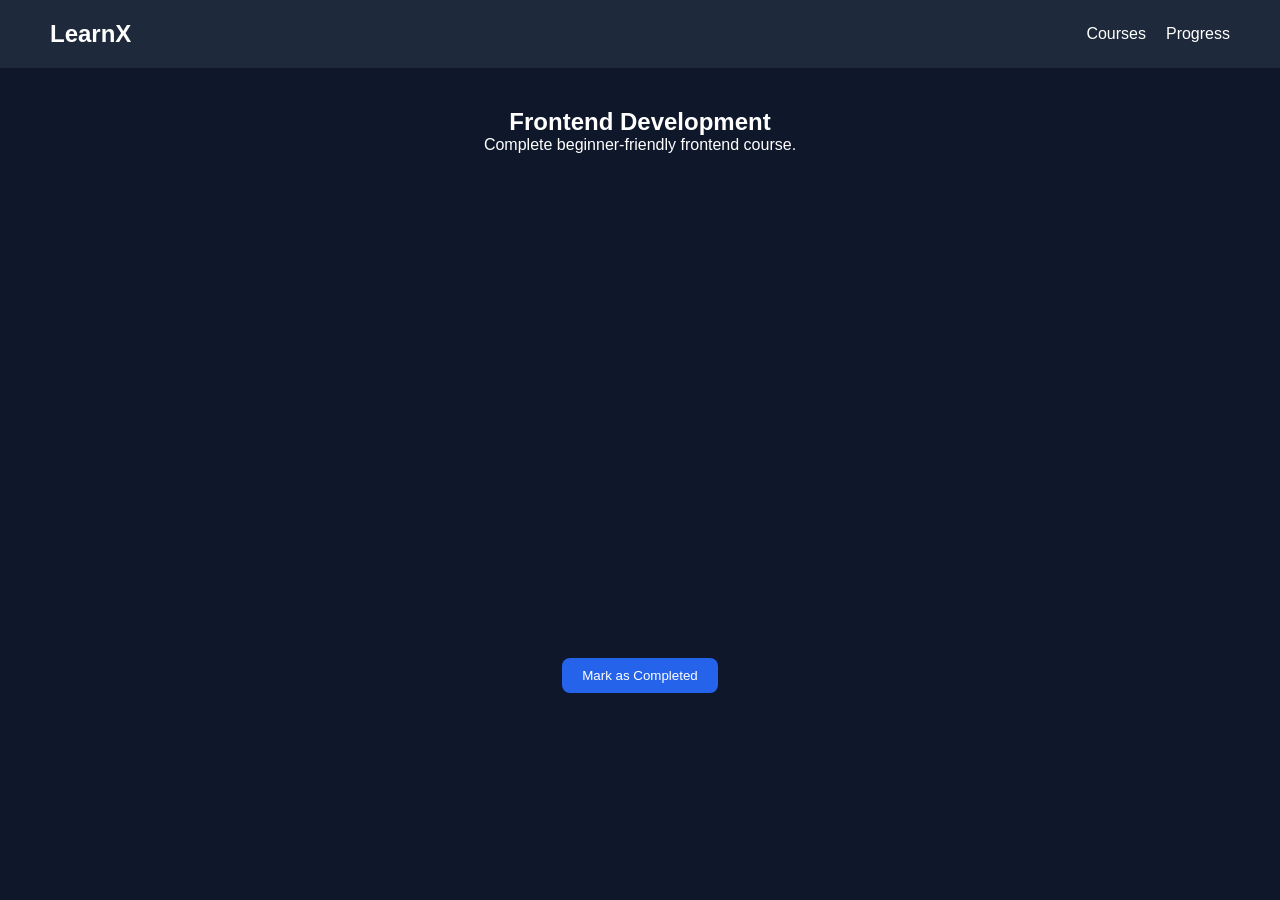
<file: course.html>
<!DOCTYPE html>
<html lang="en">

<head>
  <meta charset="UTF-8">
  <meta name="viewport" content="width=device-width, initial-scale=1.0">

  <title>Course Details</title>

  <link rel="stylesheet" href="style.css">
</head>

<body>

  <nav>

    <h1>LearnX</h1>

    <ul>
      <li><a href="index.html">Courses</a></li>
      <li><a href="progress.html">Progress</a></li>
    </ul>

  </nav>

  <section class="course-page">

    <h2>Frontend Development</h2>

    <p>Complete beginner-friendly frontend course.</p>

    <div class="video-container">

      <iframe
        src="https://www.youtube.com/embed/UB1O30fR-EE"
        title="YouTube video"
        allowfullscreen>
      </iframe>

    </div>

    <button onclick="markComplete()" class="btn">
      Mark as Completed
    </button>

  </section>

  <script src="script.js"></script>

</body>

</html>
</file>
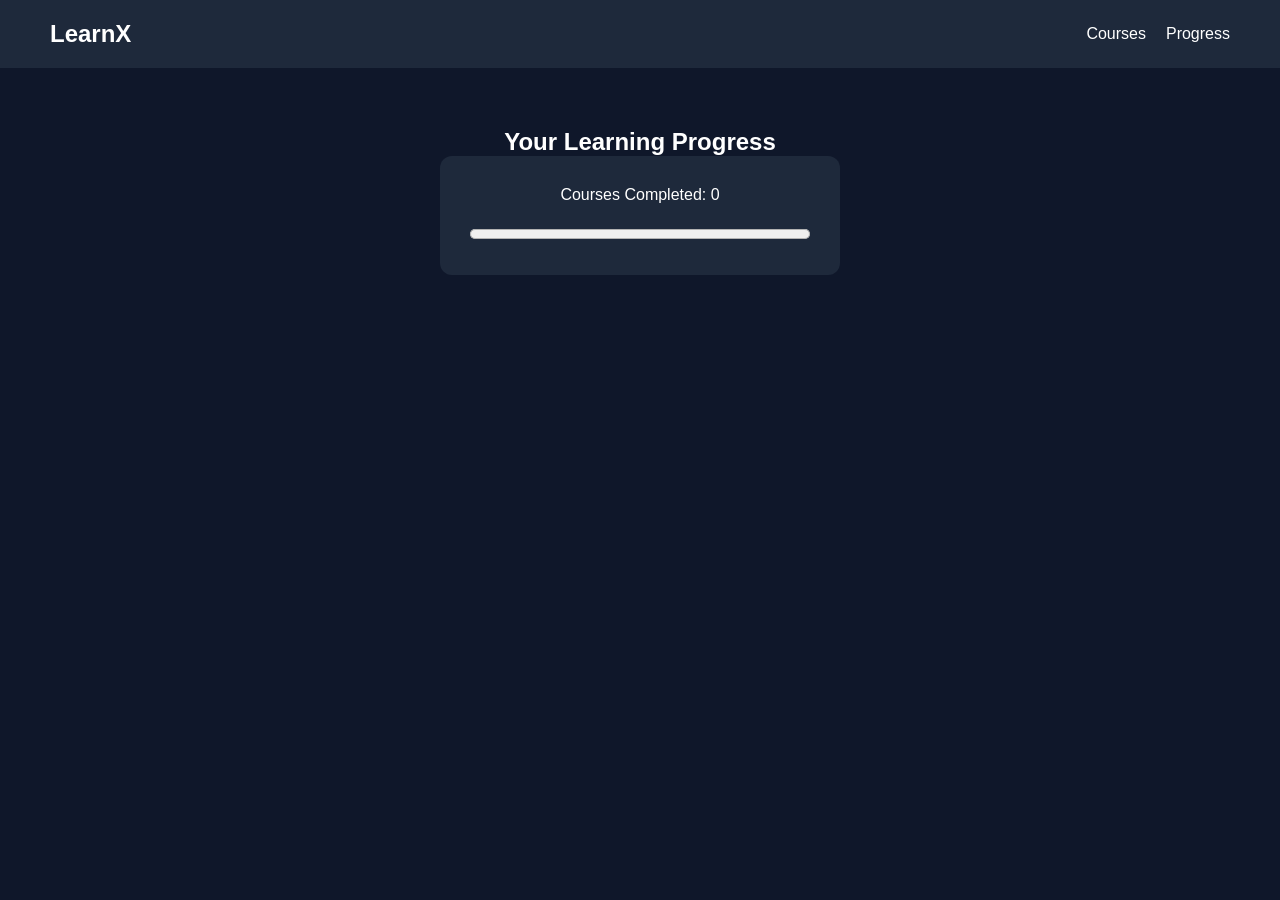
<file: progress.html>
<!DOCTYPE html>
<html lang="en">

<head>
  <meta charset="UTF-8">
  <meta name="viewport" content="width=device-width, initial-scale=1.0">

  <title>Progress</title>

  <link rel="stylesheet" href="style.css">
</head>

<body>

  <nav>

    <h1>LearnX</h1>

    <ul>
      <li><a href="index.html">Courses</a></li>
      <li><a href="progress.html">Progress</a></li>
    </ul>

  </nav>

  <section class="progress-page">

    <h2>Your Learning Progress</h2>

    <div class="progress-card">

      <p id="progress-text">
        Courses Completed: 0
      </p>

      <progress id="progress-bar" value="0" max="5"></progress>

    </div>

  </section>

  <script src="script.js"></script>

</body>

</html>
</file>
<file: style.css>
* {
  margin: 0;
  padding: 0;
  box-sizing: border-box;
  font-family: Arial, sans-serif;
}

body {
  background: #0f172a;
  color: white;
}

/* Navbar */

nav {
  display: flex;
  justify-content: space-between;
  align-items: center;
  padding: 20px 50px;
  background: #1e293b;
}

nav ul {
  display: flex;
  list-style: none;
}

nav ul li {
  margin-left: 20px;
}

nav ul li a {
  text-decoration: none;
  color: white;
}

/* Hero */

.hero {
  text-align: center;
  padding: 60px 20px;
}

.hero h2 {
  margin-bottom: 10px;
}

/* Courses */

.courses-container {
  display: flex;
  justify-content: center;
  gap: 20px;
  padding: 20px;
  flex-wrap: wrap;
}

.course-card {
  background: #1e293b;
  border-radius: 12px;
  overflow: hidden;
  width: 300px;
  transition: 0.3s;
}

.course-card:hover {
  transform: translateY(-5px);
}

.course-card img {
  width: 100%;
}

.course-card h3,
.course-card p {
  padding: 10px;
}

.btn {
  display: inline-block;
  margin: 10px;
  padding: 10px 20px;
  background: #2563eb;
  color: white;
  text-decoration: none;
  border: none;
  border-radius: 8px;
  cursor: pointer;
}

.btn:hover {
  background: #1d4ed8;
}

/* Course Page */

.course-page {
  text-align: center;
  padding: 40px 20px;
}

.video-container {
  margin: 20px auto;
  max-width: 800px;
}

.video-container iframe {
  width: 100%;
  height: 450px;
  border: none;
  border-radius: 12px;
}

/* Progress */

.progress-page {
  text-align: center;
  padding: 60px 20px;
}

.progress-card {
  background: #1e293b;
  max-width: 400px;
  margin: auto;
  padding: 30px;
  border-radius: 12px;
}

progress {
  width: 100%;
  margin-top: 20px;
  height: 20px;
}

/* Responsive */

@media(max-width: 768px) {

  nav {
    flex-direction: column;
  }

  nav ul {
    margin-top: 10px;
  }

  .video-container iframe {
    height: 250px;
  }

}
</file>
